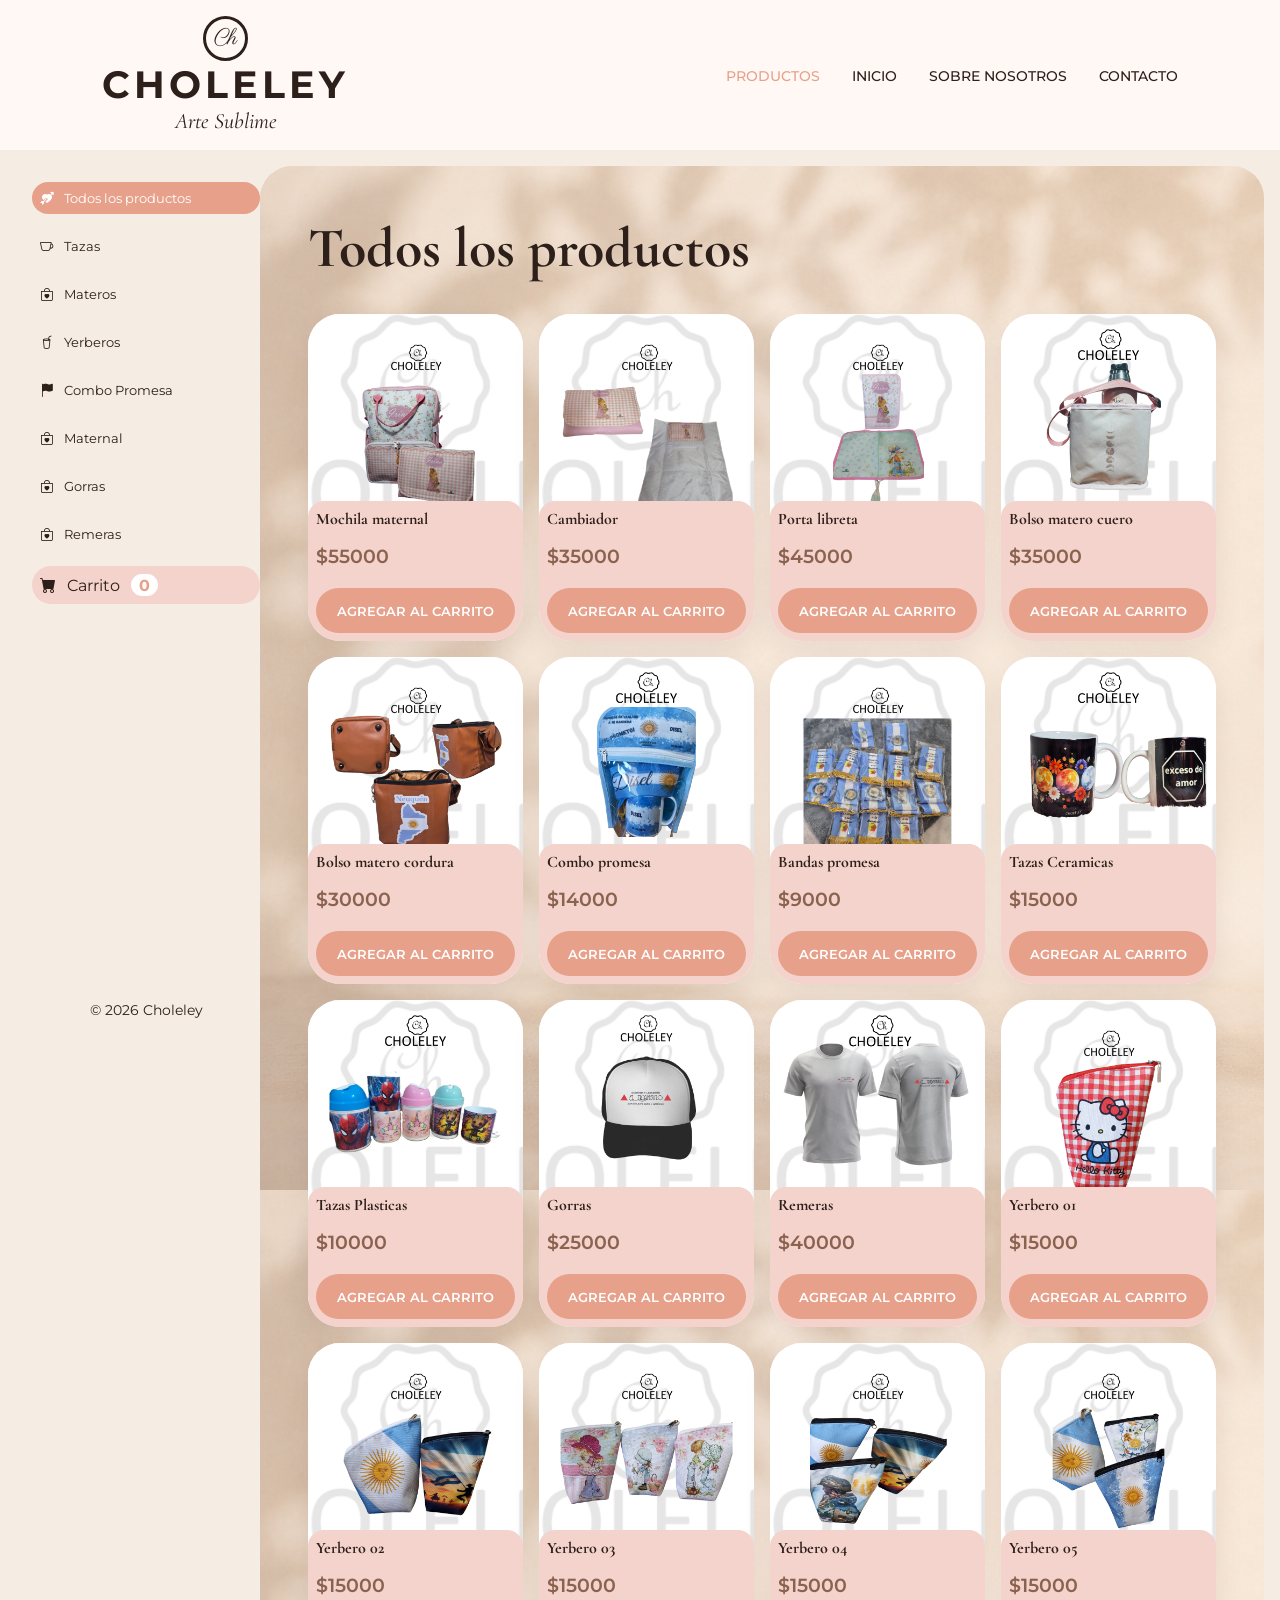
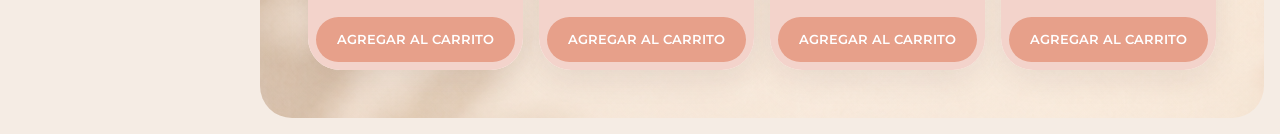
<file: productos.html>
<!DOCTYPE html>
<html lang="en">
<head>
    <meta charset="UTF-8">
    <meta name="viewport" content="width=device-width, initial-scale=1.0">
    <link rel="stylesheet" href="https://cdn.jsdelivr.net/npm/bootstrap-icons@1.13.1/font/bootstrap-icons.min.css">
    <link rel="stylesheet" href="styles/stile.css">
    <link rel="shortcut icon" href="img/favicon.png" type="image/x-icon">
    <title>Choleley e-comerce</title>
</head>
<body class="bodyProductos">
    <header class="headerProductos">
        <div class="logo">
            <span class="logoIcon">Ch</span>
            <h1>CHOLELEY</h1>
            <p>Arte Sublime</p>
        </div>

        <nav class="navbar">
            
            <ul class="menuIndex">
                <li class="menuItem active"><a href="productos.html">Productos</a></li>
                
                <li class="menuItem"><a href="index.html">Inicio</a></li>
                <li class="menuItem"><a href="https://www.instagram.com/choleleycrea?utm_source=ig_web_button_share_sheet&igsh=ZDNlZDc0MzIxNw==" target="_blank">Sobre nosotros</a></li>
                <li class="menuItem"><a href="http://wa.me/2996280373" target="_blank">Contacto</a></li>
            </ul>
        </nav>
    </header>

    <div class="wrapper">
        <aside class="sidebar">
            <nav>
                <ul class="menuProductos">
                    <li>
                        <button id="todos" class="botonMenu botonCategoria active">
                            <i class="bi bi-arrow-through-heart-fill"></i>
                            Todos los productos
                        </button>
                    </li>

                    <li>
                        <button id="taza" class="botonMenu botonCategoria">
                            <i class="bi bi-cup"></i>
                            Tazas
                        </button>
                    </li>

                    <li>
                        <button id="matero" class="botonMenu botonCategoria">
                            <i class="bi bi-bag-heart"></i>
                            Materos
                        </button>
                    </li>
                    <li>
                        <button id="yerbero" class="botonMenu botonCategoria">
                        <i class="bi bi-cup-straw"></i></i>
                            Yerberos
                        </button>
                    </li>

                    <li>
                        <button id="promesa" class="botonMenu botonCategoria">
                            <i class="bi bi-flag-fill"></i>
                            Combo Promesa
                        </button>
                    </li>

                    <li>
                        <button id="maternal" class="botonMenu botonCategoria">
                            <i class="bi bi-bag-heart"></i>
                            Maternal
                        </button>
                    </li>
                    <li>
                        <button id="gorra" class="botonMenu botonCategoria">
                            <i class="bi bi-bag-heart"></i>
                            Gorras
                        </button>
                    </li>
                    <li>
                        <button id="remera" class="botonMenu botonCategoria">
                            <i class="bi bi-bag-heart"></i>
                            Remeras
                        </button>
                    </li>

                    <li>
                        <a class="botonMenu botonCarrito" href="carrito.html">
                            <i class="bi bi-cart-fill"></i>
                            Carrito <span id="numerito" class="numerito">0</span>
                        </a>
                    </li>
                </ul>
            </nav>

            <footer>
                <p class="textoFooter">© 2026 Choleley</p>
            </footer>
        </aside>
    
        <main class="mainProductos">
            <h2 id="tituloPrincipal" class="tituloPrincipal">Todos los productos</h2>
            <div id="contenedorProductos" class="contenedorProductos">
                <!--JS-->
            </div>
        </main>
    </div>

    <script src="./js/main.js"></script>
</body>
</html>
</file>
<file: styles/stile.css>
@import url('https://fonts.googleapis.com/css2?family=Cormorant+Garamond:wght@400;500;600;700&family=Montserrat:wght@300;400;500;600;700&family=Parisienne&display=swap');

:root{
    --colorPrimary: #E7A08A;
    --colorSecondary: #F3D3CB;
    --colorBg: #F5ECE4;
    --colorLight: #FFF8F4;
    --colorAccent: #8A624F;

/**Textos*/
    --colorText: #2D1F1A;
    --colorTextToft: #6B5A54;
    --fontTitle: "Cormorant Garamond", serif;
    --fontScript: "Parisienne", cursive;
    --fontText: "Montserrat", sans-serif;
}

*{
    padding: 0;
    margin: 0;
    box-sizing: border-box;
}

body{
    font-family: var(--fontText);
    
    color: var(--colorText);
}
main{
    background-image:url(/mochila-bolso.png;);
}

.header{
    background-color: var(--colorLight);
    padding: 1rem 8%;
    display: flex;
    justify-content: space-between;
    align-items: center;
    
}

.logo{
    text-align: center;
}

.logoIcon{
    display: inline-flex;
    width: 45px;
    height: 45px;
    border: 3px solid var(--colorText);
    border-radius: 50%;
    align-items: center;
    justify-content: center;
    font-family: var(--fontScript);
    font-size: 22px;
}

.logo h1{
    font-size: 38px;
    letter-spacing: 4px;
    font-weight: 700;
}

.logo p{
    font-family: var(--fontTitle);
    font-style: italic;
    font-size: 22px;
}

.menu{
    display: flex;
    gap: 35px;
    list-style: none;
}

.menu a{
    text-decoration: none;
    color: var(--colorText);
    text-transform: uppercase;
    font-size: 14px;
    font-weight: 500;
}

.menu a:hover{
    color: var(--colorPrimary);
}

.hero{
    background-image:url(../img/mochila-bolso.png.png);
    background-size: cover;
    background-position: center center;
    background-repeat: no-repeat;
    min-height: 80vh;
    padding: 60px 8%;
    display: grid;
    grid-template-columns: 1fr 1.2fr;
    align-items: center;
    gap: 40px;
}

.heroText h2{
    font-family: var(--fontTitle);
    font-size: 72px;
    line-height: 0.95;
    font-weight: 600;
    color: var(--colorText);
}

.heroText h2 span{
    display: block;
    font-family: var(--fontScript);
    font-size: 76px;
    color: var(--colorPrimary);
    font-weight: 400;
}

.heroText p{
    margin: 30px 0;
    max-width: 480px;
    font-size: 20px;
    line-height: 1.6;
    color: var(--colorTextToft);
}

.btn{
    display: inline-block;
    background-color: var(--colorPrimary);
    color: white;
    padding: 16px 32px;
    border-radius: 40px;
    text-decoration: none;
    text-transform: uppercase;
    font-weight: 600;
    letter-spacing: 1px;
}

.btn:hover{
    background-color: var(--colorAccent);
}

.heroImg img{
    width: 100%;
    display: block;
}

.beneficios{
    display: grid;
    grid-template-columns: repeat(4, 1fr);
    gap: 25px;
    padding: 35px 8%;
    background-color: var(--colorLight);
}

.beneficio{
    border-right: 1px solid var(--colorSecondary);
    padding: 10px 20px;
}

.beneficio:last-child{
    border-right: none;
}

.beneficio h3{
    color: var(--colorText);
    font-size: 18px;
    margin-bottom: 8px;
}

.beneficio p{
    color: var(--colorTextToft);
    font-size: 15px;
}

/* Responsive */

@media(max-width: 900px){
    .header{
        flex-direction: column;
        gap: 20px;
    }

    .menu{
        flex-wrap: wrap;
        justify-content: center;
        gap: 18px;
    }

    .hero{
        text-align: center;
    }
    .heroText{
        background-color: var(--colorLight);
        border-radius: 4px;
    }

    .heroText p{
        margin-left: auto;
        margin-right: auto;
    }

    .heroText h2{
        font-size: 52px;
    }

    .heroText h2 span{
        font-size: 58px;
    }

    .beneficios{
        grid-template-columns: 1fr 1fr;
    }
}

@media(max-width: 500px){
    .heroText h2{
        font-size: 42px;
    }

    .heroText h2 span{
        font-size: 48px;
    }

    .beneficios{
        grid-template-columns: 1fr;
    }

    .beneficio{
        border-right: none;
        border-bottom: 1px solid var(--colorSecondary);
    }
}

/**PRODUCTOS **/
.bodyProductos{
    background-color: var(--colorBg);
    color: var(--colorText);
    font-family: var(--fontText);
}

/* HEADER */

.headerProductos{
    background-color: var(--colorLight);
    padding: 1rem 8%;
    display: flex;
    justify-content: space-between;
    align-items: center;
}

.logoProductos{
    width: 130px;
}

.menuIndex{
    display: flex;
    gap: 2rem;
    list-style: none;
}

.menuItem a{
    text-decoration: none;
    color: var(--colorText);
    font-size: 0.9rem;
    text-transform: uppercase;
    font-weight: 500;
}

.menuItem a:hover,
.menuItem.active a{
    color: var(--colorPrimary);
}

/* LAYOUT */

.wrapper{
    display: grid;
    grid-template-columns: 260px 1fr;
    min-height: calc(100vh - 100px);
}

/* SIDEBAR */

.sidebar{
    padding: 2rem;
    padding-right: 0;
    color: var(--colorText);
    position: sticky;
    top: 0;
    height: 100vh;
    display: flex;
    flex-direction: column;
    justify-content: space-between;
}

.menuProductos{
    display: flex;
    flex-direction: column;
    gap: 1rem;
    list-style-type: none;
}
.mainProductos{
    background-image: url(../img/fondo.png);
    margin: 1rem;
    margin-left: 0;
    border-radius: 2rem;
    padding: 3rem;
}

.botonMenu{
    width: 100%;
    border: none;
    background-color: transparent;
    color: var(--colorText);
    font-family: var(--fontText);
    text-align: left;
    padding: .5rem;
    border-radius: 2rem;
    cursor: pointer;
    text-decoration: none;
    display: flex;
    align-items: center;
    gap: 0.7rem;
    transition: 0.3s;
}

.botonMenu:hover,
.botonMenu.active{
    background-color: var(--colorPrimary);
    color: white;
}

.botonCarrito{
    background-color: var(--colorSecondary);
}

.numerito{
    background-color: white;
    color: var(--colorPrimary);
    padding: 0.1rem 0.5rem;
    border-radius: 1rem;
    font-weight: 700;
}

.textoFooter{
    color: var(--colorTextSoft);
    font-size: 0.85rem;
    text-align: center;
}

/* MAIN */

.contenidoProductos{
    padding: 3rem 8%;
}

.tituloPrincipal{
    font-family: var(--fontTitle);
    font-size: 3.5rem;
    color: var(--colorText);
    margin-bottom: 2rem;
}

/* PRODUCTOS */

.contenedorProductos{
    display: grid;
    grid-template-columns: repeat(4,1fr);
    gap: 1rem;
}
.productoImg{
    max-width: 100%;
    border-radius: 1rem;
}
.producto{
    background-color: var(--colorLight);
    border-radius: 2rem;
    overflow: hidden;
    box-shadow: 0 10px 30px rgba(45,31,26,0.08);
    transition: 0.3s;
}

.producto:hover{
    transform: translateY(-5px);
}

.productoDetalles{
    background-color: var(--colorSecondary);
    color: var(--colorText);
    padding: .5rem;
    border-radius: 1rem;
    margin-top: -2rem;
    position: relative;
    display: flex;
    flex-direction: column;
    gap: .25rem;
}

.productoTitulo{
    font-family: var(--fontTitle);
    font-size: 1rem;
    color: var(--colorText);
}

.productoPrecio{
    color: var(--colorAccent);
    font-size: 1.2rem;
    font-weight: 600;
    margin: 0.7rem 0 1rem;
}

.productoBtn{
    width: 100%;
    border: none;
    background-color: var(--colorPrimary);
    color: white;
    padding: 0.9rem;
    border-radius: 2rem;
    font-family: var(--fontText);
    font-weight: 600;
    cursor: pointer;
    text-transform: uppercase;
    transition: 0.3s;
}

.productoBtn:hover{
    background-color: var(--colorAccent);
}

/* RESPONSIVE */

@media(max-width: 900px){
    .headerProductos{
        flex-direction: column;
        gap: 20px;
    }
    .sidebar{
        position: static;
        width: 100%;
        height: auto;
        padding: 1rem;
        border-right: none;
        border-bottom: 1px solid var(--colorSecondary);
    }

    .wrapper{
        display: grid;
        grid-template-columns: 1fr;
        width: 100%;
    }

    .menuProductos{
        display: flex;
        flex-direction: row;
        flex-wrap: wrap;
        justify-content: center;
        gap: .7rem;
    }

    .botonMenu{
        width: auto;
        font-size: .85rem;
        padding: .7rem 1rem;
        white-space: nowrap;
    }

    .botonCarrito{
        width: 100%;
        justify-content: center;
    }

    .contenidoProductos{
        padding: 2rem 1rem;
    }

    .tituloPrincipal{
        position: static;
        font-size: 2.5rem;
        text-align: center;
        margin-bottom: 1.5rem;
    }
}

@media(max-width: 600px){
    @media(max-width: 600px){

    .contenedorProductos{
        grid-template-columns: 1fr;
        gap: 1.5rem;
    }

    .producto{
        max-width: 350px;
        margin: 0 auto;
    }

    .productoImg{
        height: 220px;
        object-fit: contain;
        padding: 1rem;
    }

    .textoFooter{
        display: none;
    }
}
}
</file>
